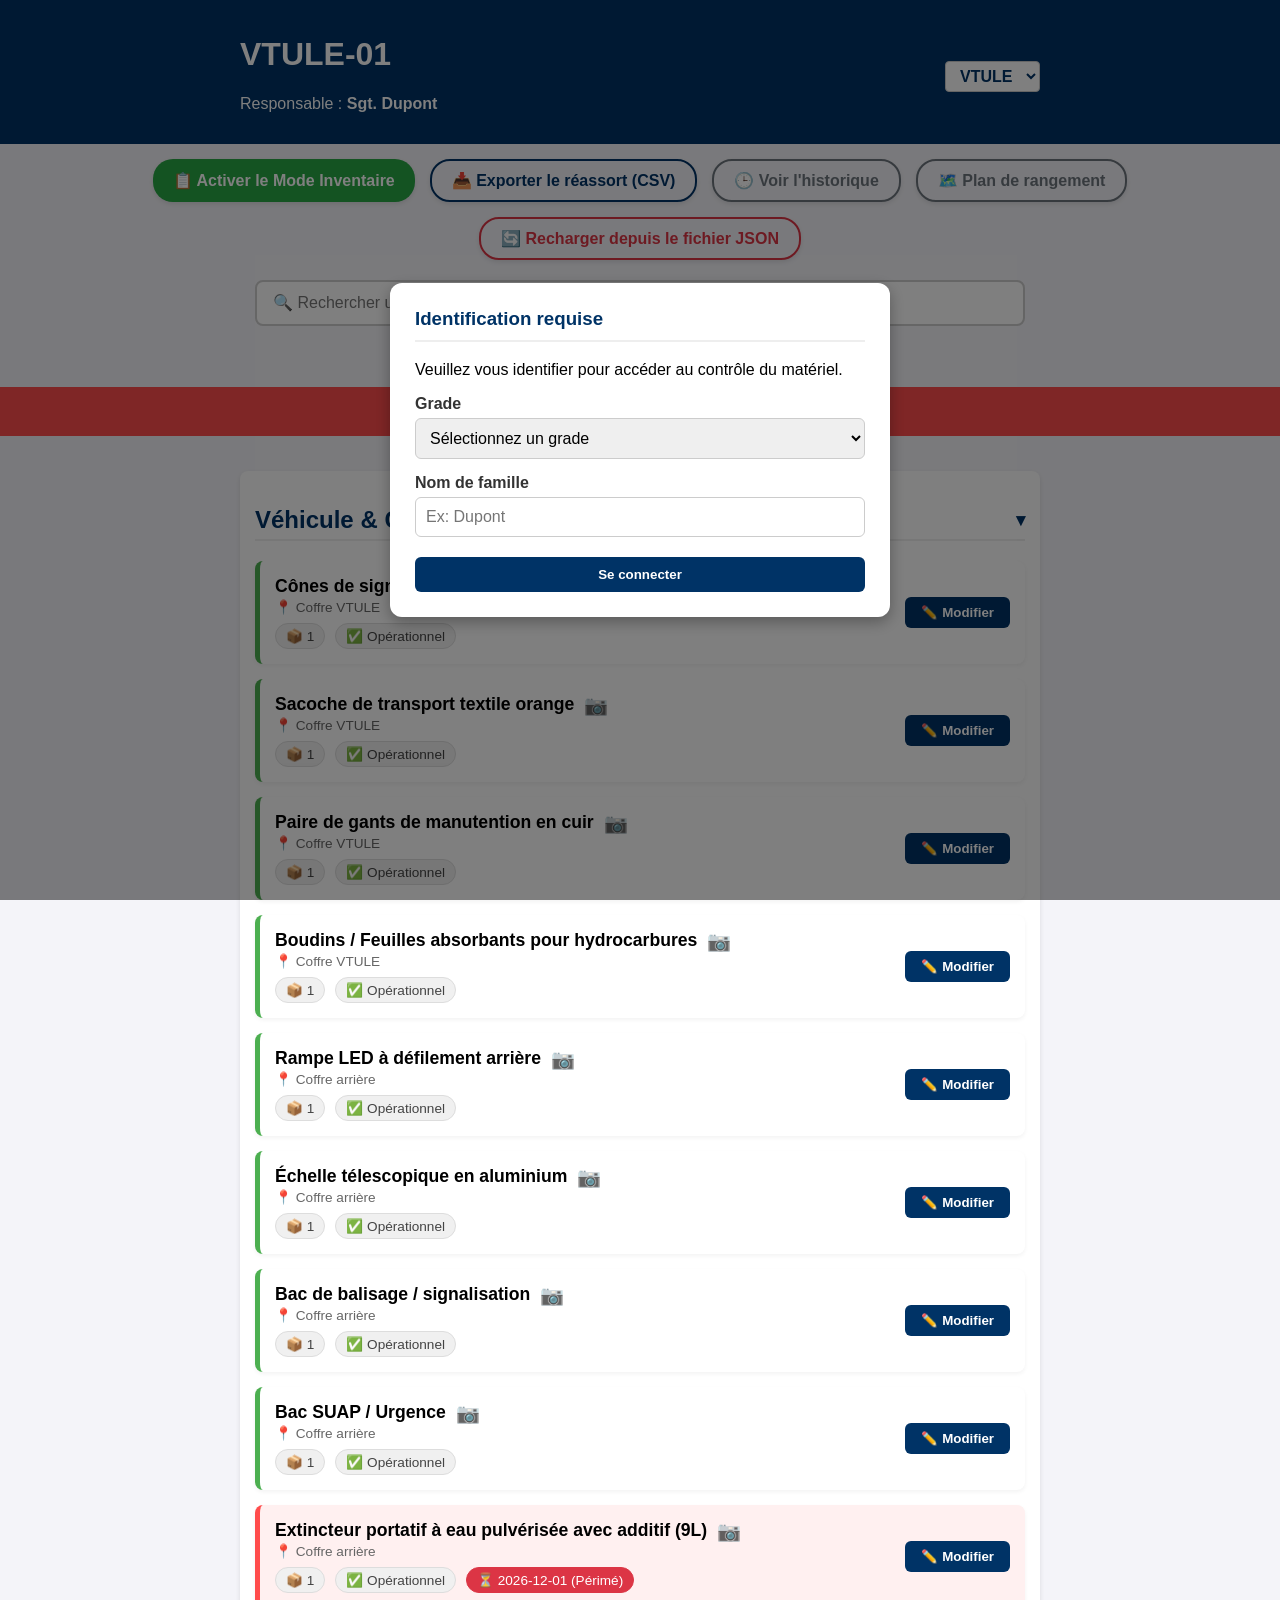
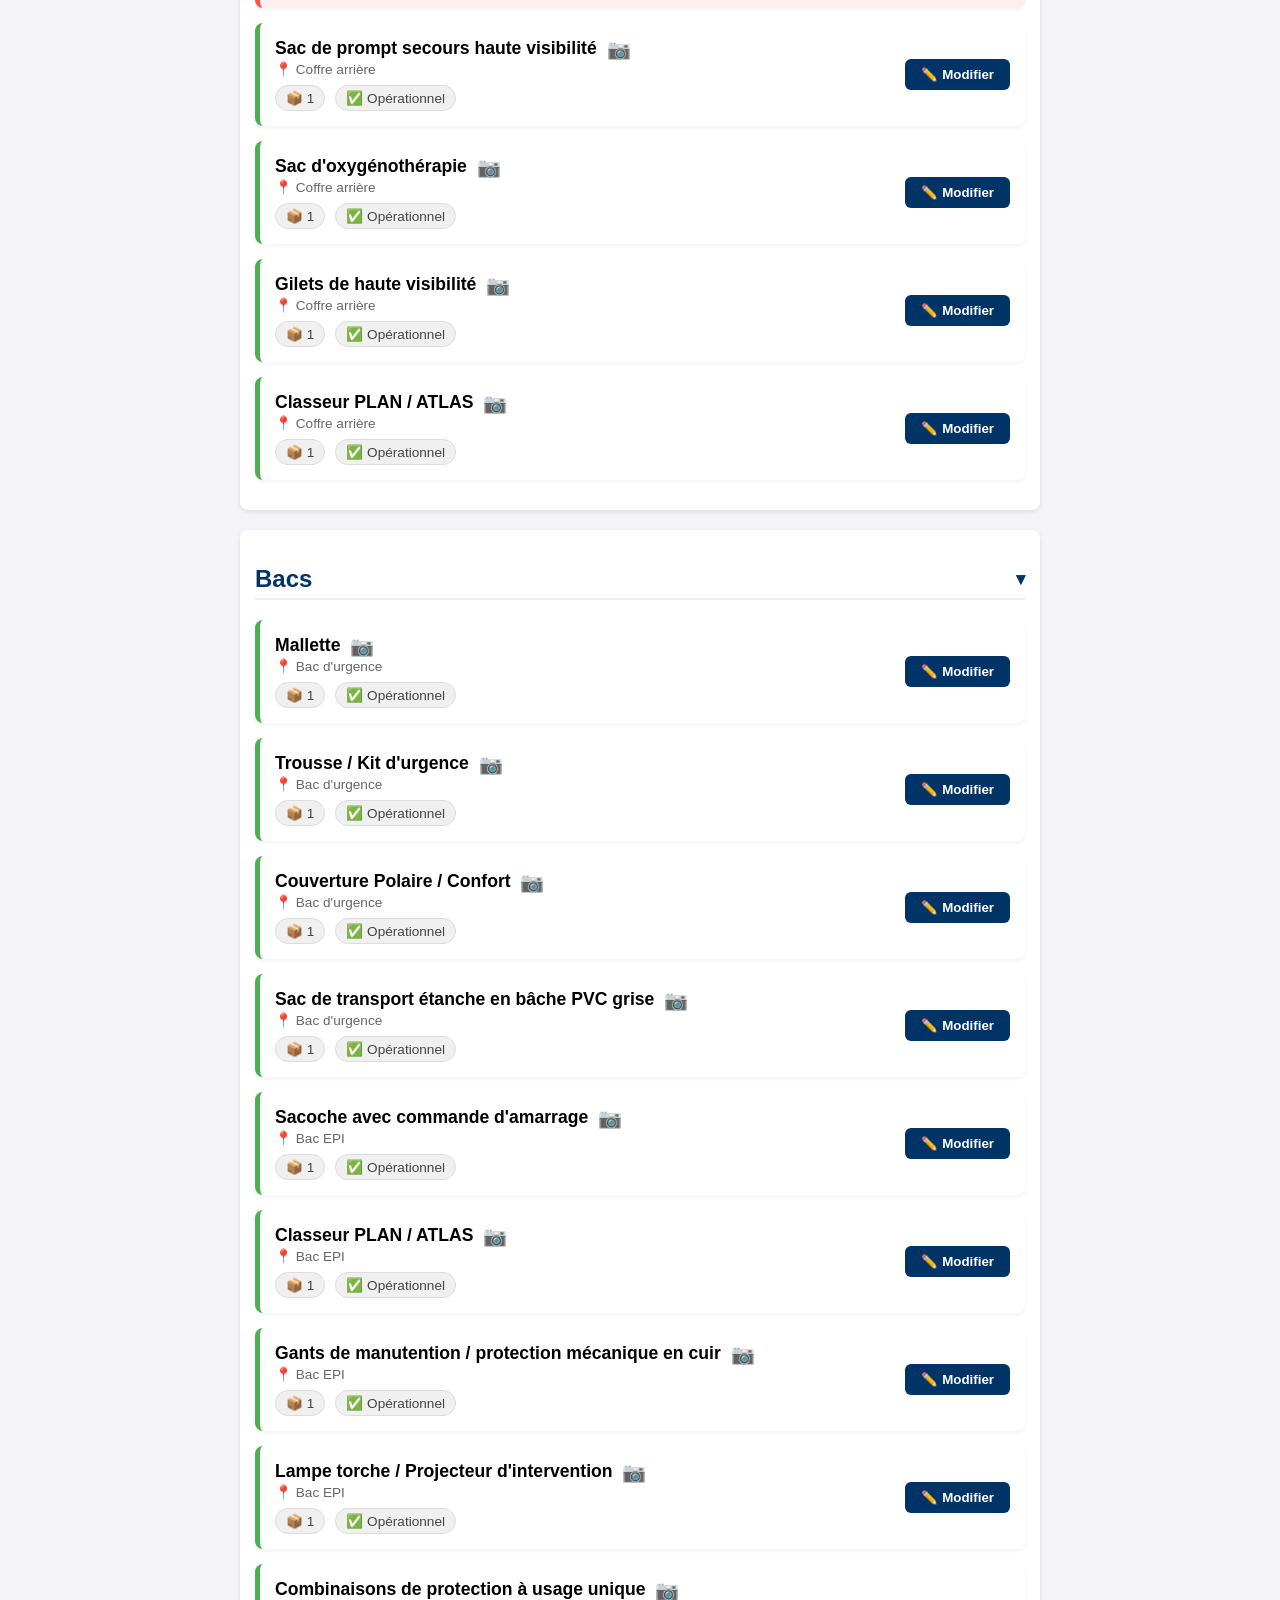
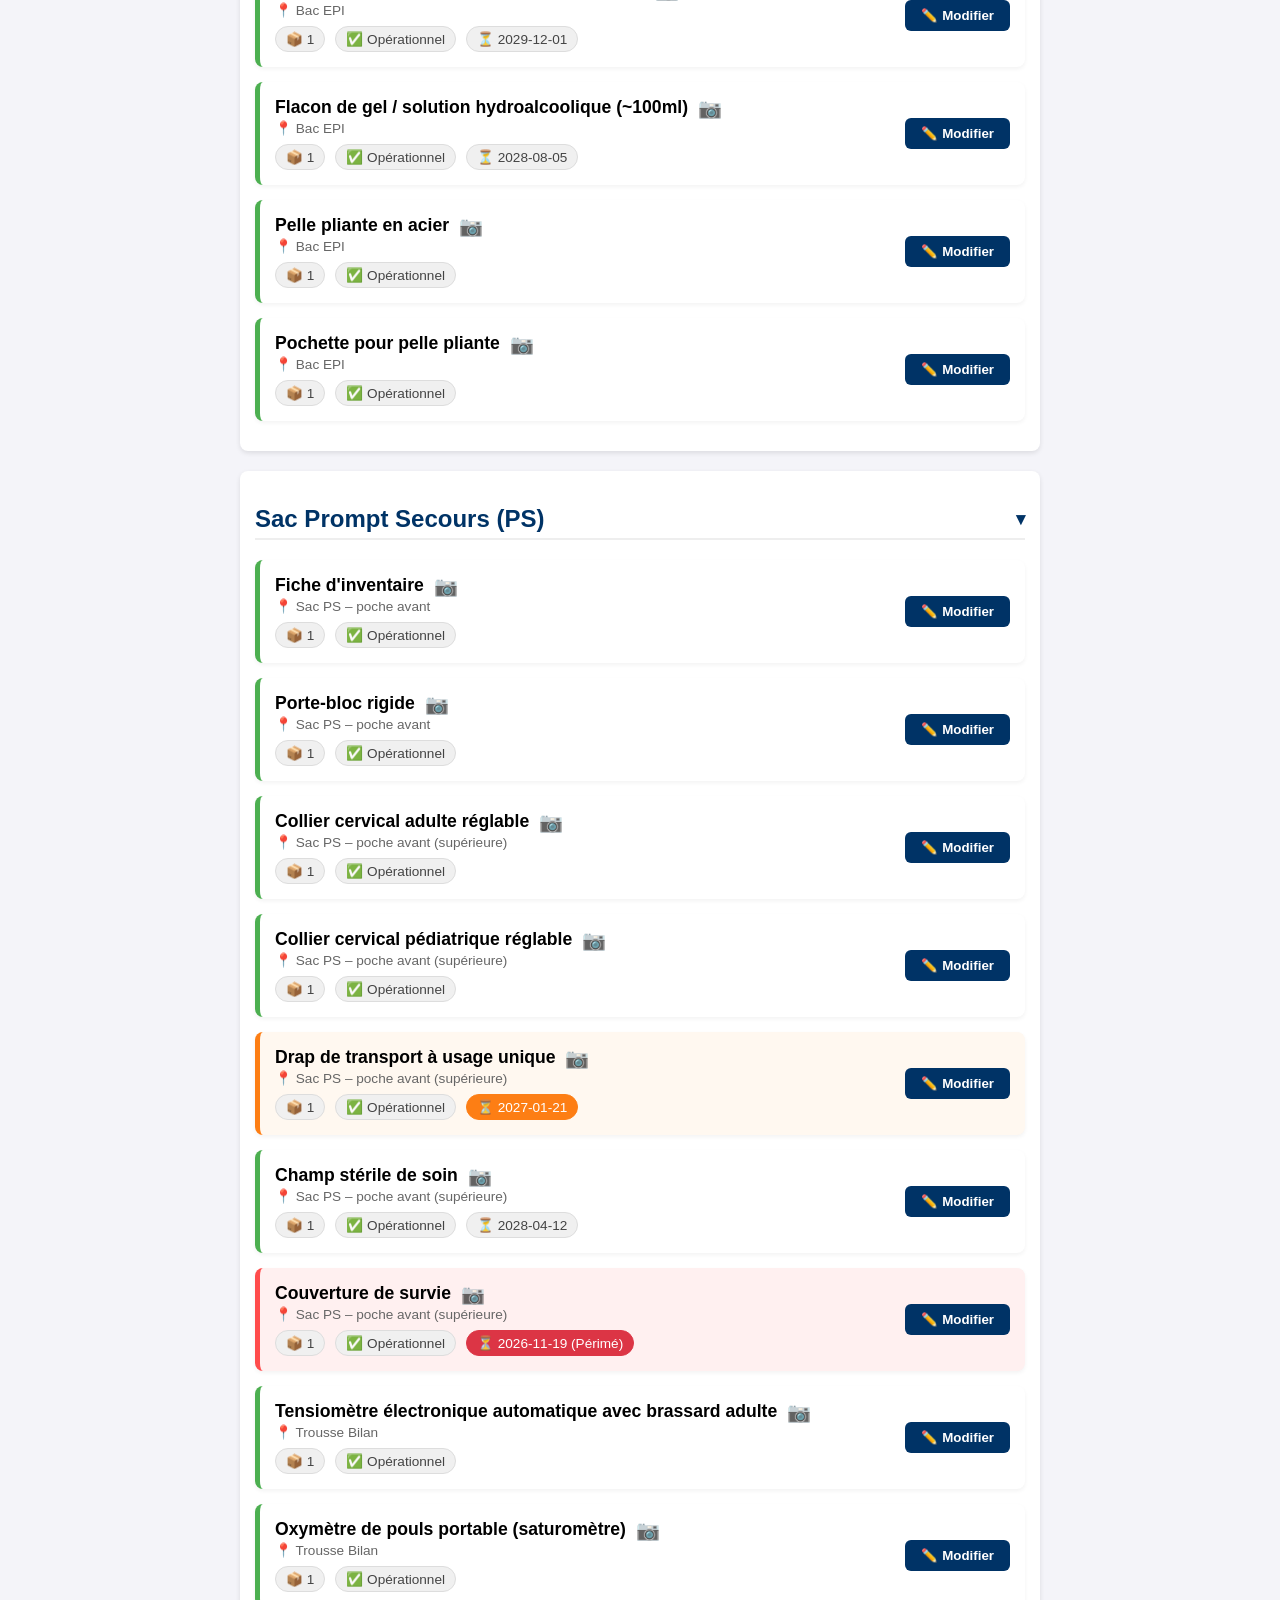
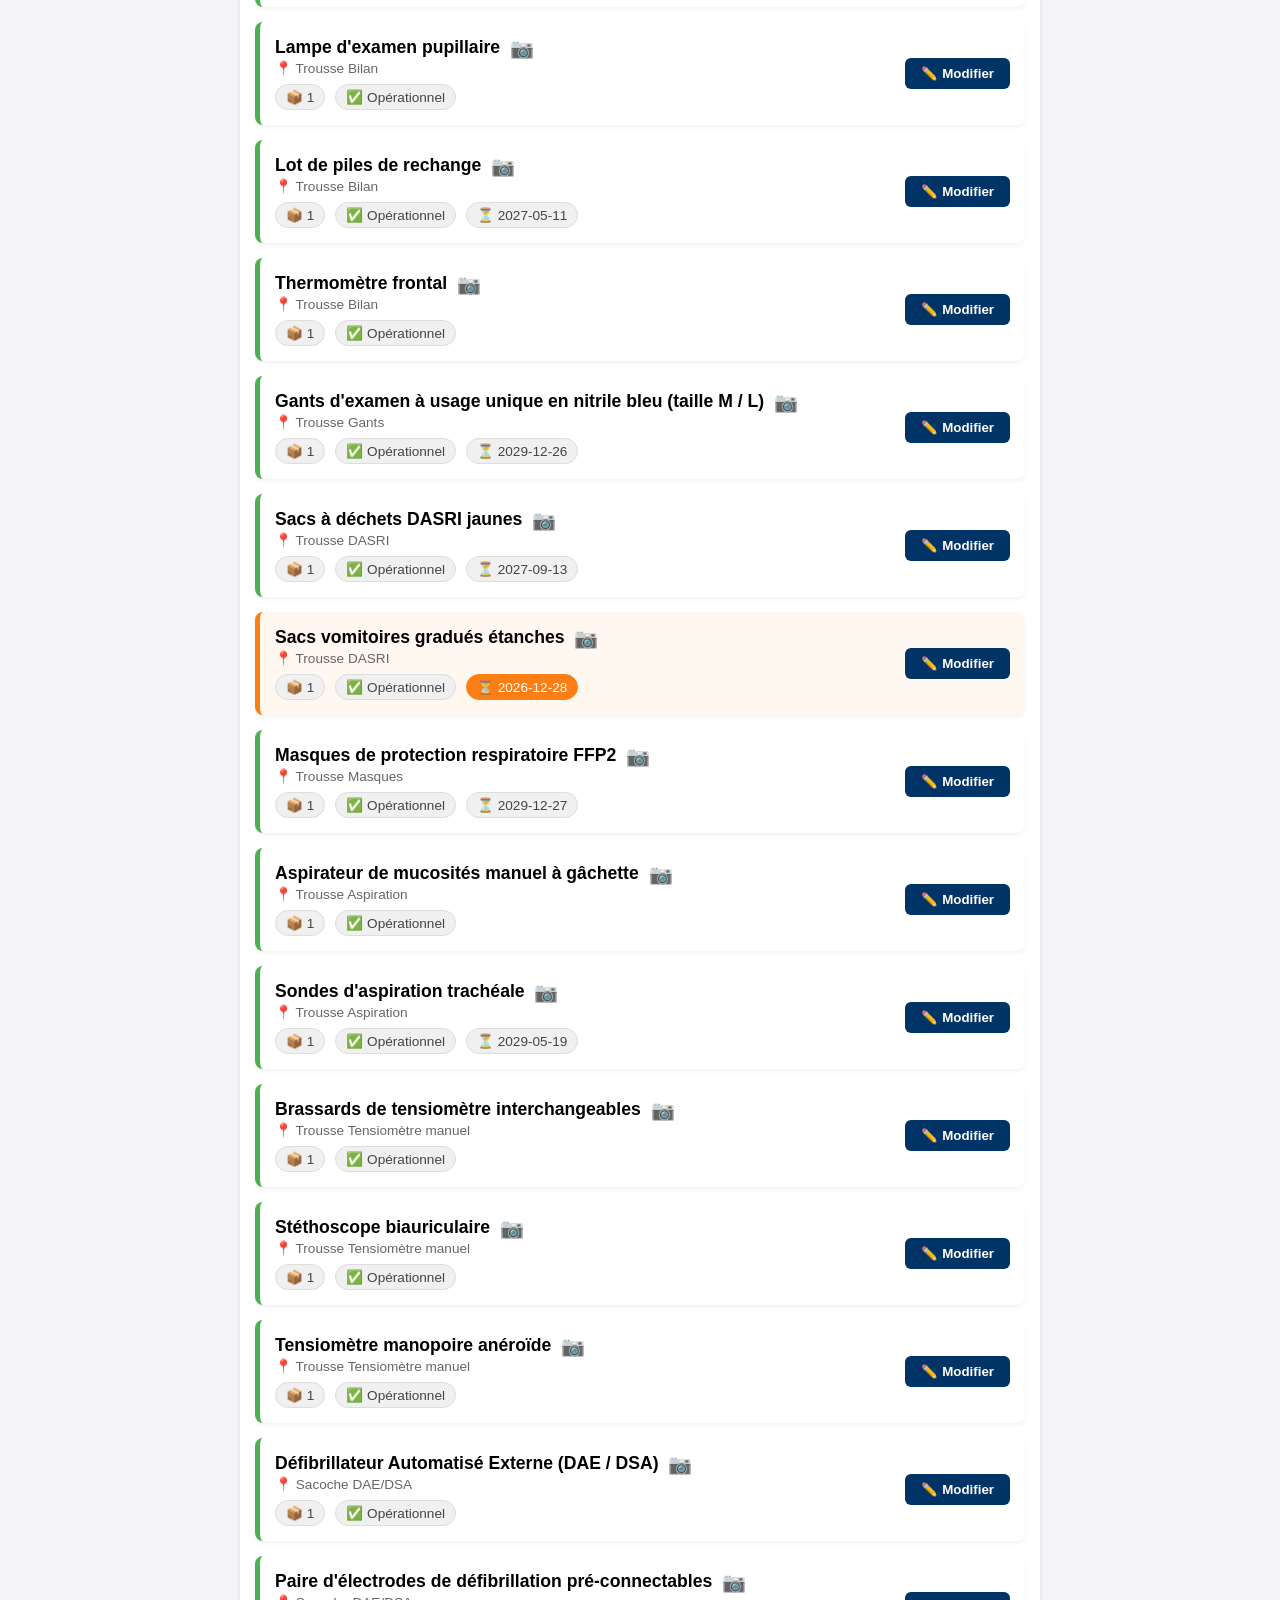
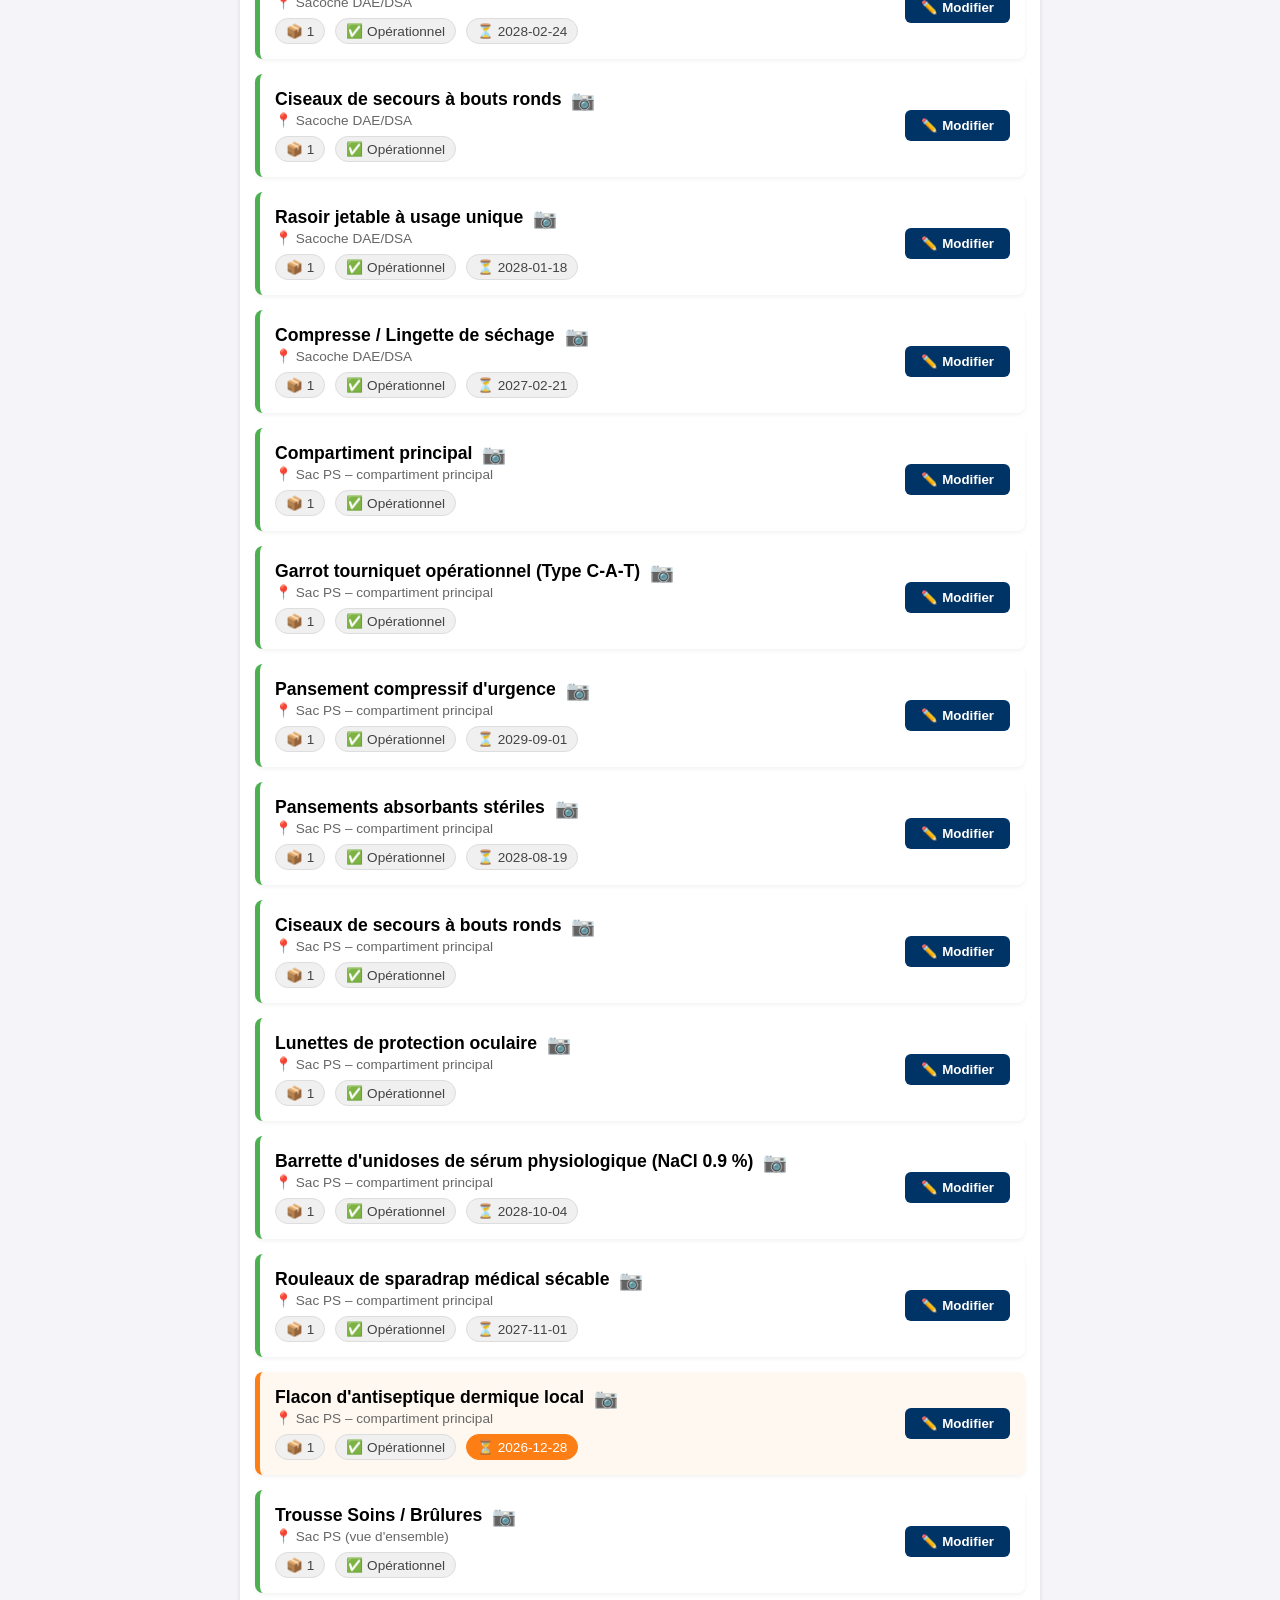
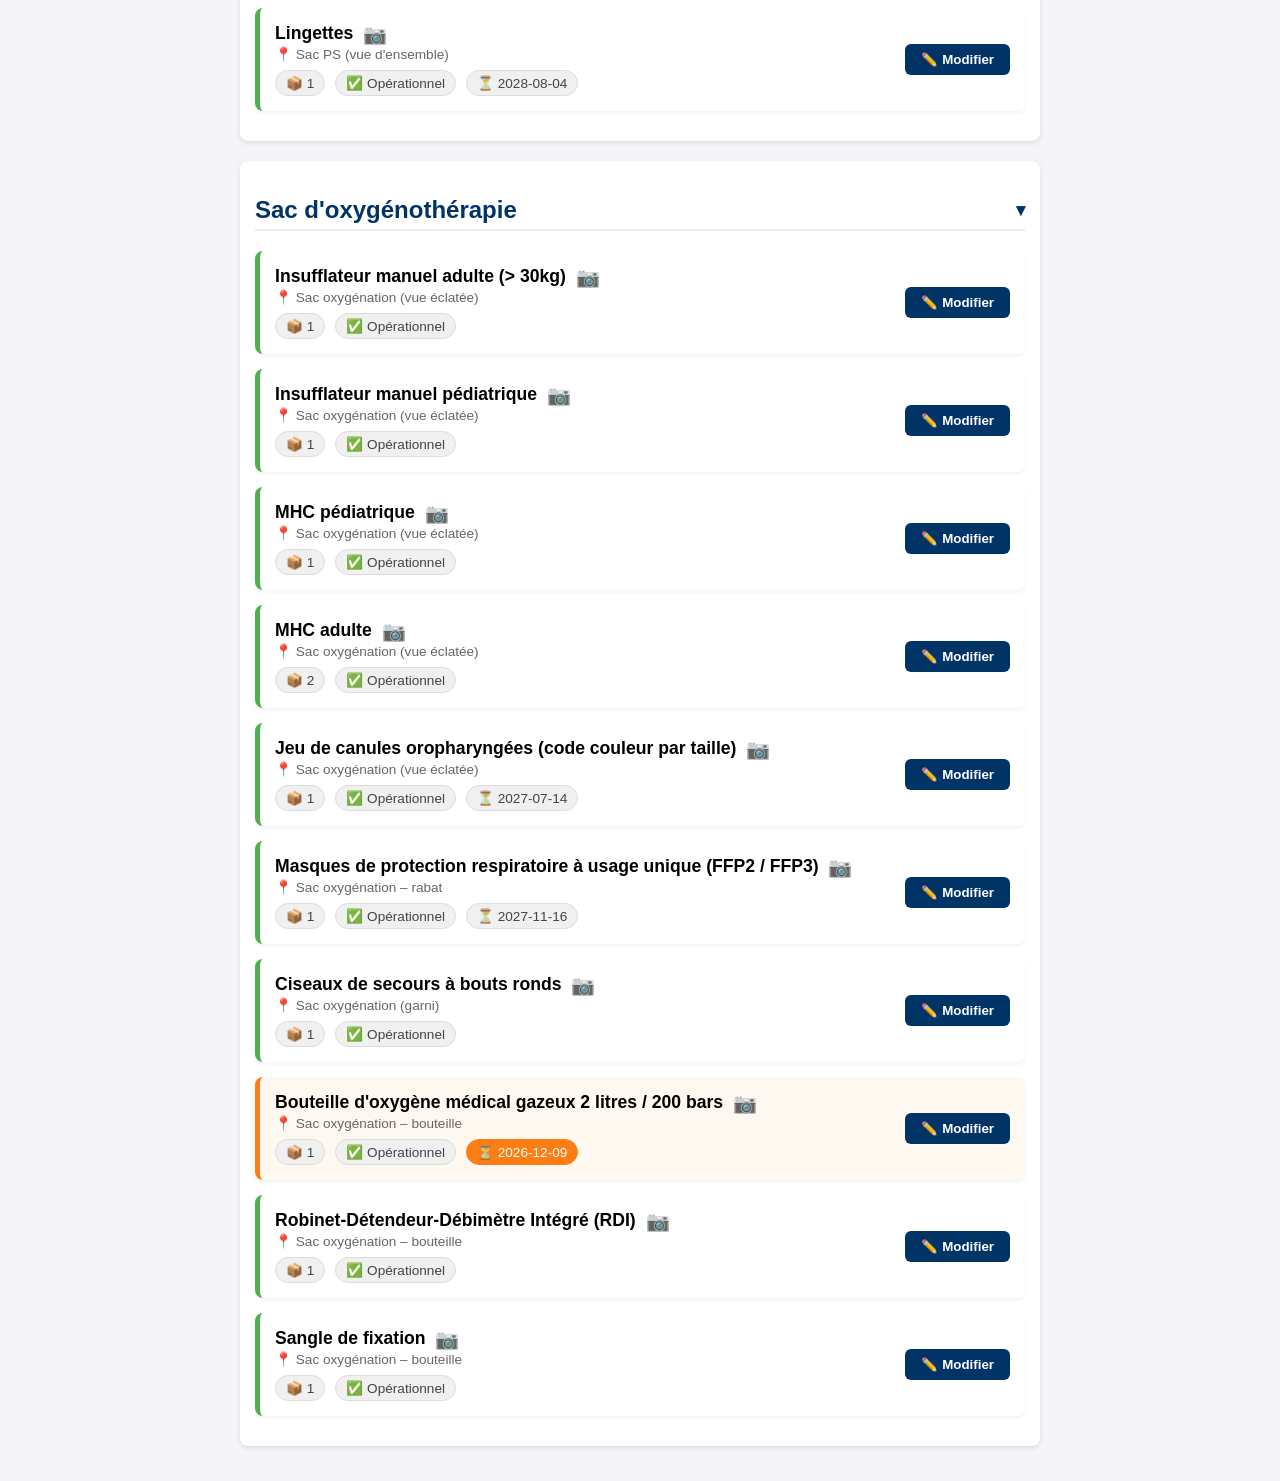
<file: index.html>
<!DOCTYPE html>
<html lang="fr">
<head>
    <meta charset="UTF-8">
    <meta name="viewport" content="width=device-width, initial-scale=1.0">
    <title>Check VTULE - Pompiers</title>
    <link rel="stylesheet" href="style.css">
</head>
<body>
<header>
    <div class="header-content">
        <div id="vehicule-info">
            <!-- Rempli par le JS -->
            <h1>Chargement Véhicule...</h1>
        </div>
        <select id="vehicule-selector">
            <option value="VTULE">VTULE</option>
            <option value="VPI">VPI</option>
        </select>
        <div id="user-info-banner" class="hidden">
            <span id="connected-user-name"></span>
            <button id="btn-logout" class="btn-logout">Déconnexion</button>
        </div>
    </div>
</header>

<!-- Mode Inventaire & Actions globales -->
<div class="inventory-toggle-container">
    <button id="btn-toggle-inventory" class="btn-inventory-mode">📋 Activer le Mode Inventaire</button>
    <button id="btn-export-csv" class="btn-export">📥 Exporter le réassort (CSV)</button>
    <button id="btn-view-history" class="btn-history">🕒 Voir l'historique</button>
    <button id="btn-view-plan" class="btn-history">🗺️ Plan de rangement</button>
    <button id="btn-reset-json" class="btn-history" style="border-color: #dc3545; color: #dc3545;">🔄 Recharger depuis le fichier JSON</button>
</div>

<!-- Barre de progression de l'inventaire (Masquée par défaut) -->
<div id="progress-container" class="progress-container hidden">
    <div class="progress-text" id="progress-text">0 / 0 matériels contrôlés</div>
    <div class="progress-bar-bg">
        <div class="progress-bar-fill" id="progress-bar-fill" style="width: 0%;"></div>
    </div>    <div class="progress-actions">
        <button id="btn-all-conforme" class="btn-all-conforme" title="Marquer tous les matériels visibles comme conformes">✅ Tout conforme</button>
        <button id="btn-hide-controlled" class="btn-hide-controlled" title="Masquer ou afficher les matériels déjà contrôlés">👁️ Masquer les contrôlés</button>
        <button id="btn-export-report" class="btn-export-report" title="Télécharger le rapport de session d'inventaire (PDF-ready texte)">📄 Rapport de session</button>
    </div>
</div>

<!-- Modale de motif d'anomalie -->
<div id="anomalie-modal" class="modal-overlay hidden">
    <div class="modal-content" style="max-width: 400px;">
        <h3>⚠️ Motif de l'anomalie</h3>
        <p style="color: #555; margin-bottom: 15px;">Sélectionnez le motif pour cet équipement :</p>
        <div class="anomalie-choices">
            <button type="button" class="btn-anomalie-choice" data-motif="Manquant">📦 Manquant</button>
            <button type="button" class="btn-anomalie-choice" data-motif="Abîmé">🔧 Abîmé</button>
            <button type="button" class="btn-anomalie-choice" data-motif="Périmé">⏳ Périmé</button>
            <button type="button" class="btn-anomalie-choice" data-motif="Non testable">❓ Non testable</button>
        </div>
        <div class="modal-actions">
            <button type="button" id="btn-cancel-anomalie" class="btn-cancel">Annuler</button>
        </div>
    </div>
</div>

<!-- Barre de recherche pour filtrer le matériel en temps réel -->
<div class="search-container">
    <input type="text" id="search-input" placeholder="🔍 Rechercher un matériel ou un emplacement..." aria-label="Rechercher un matériel ou un emplacement">
</div>

<!-- Filtres rapides par statut -->
<div class="filters-container">
    <button class="filter-pill active" data-filter="Tout">Tout</button>
    <button class="filter-pill" data-filter="Critique">🔴 Critique</button>
    <button class="filter-pill" data-filter="Surveiller">🟠 À surveiller</button>
    <button class="filter-pill" data-filter="OK">🟢 OK</button>
</div>

<!-- Zone d'alerte critique -->
<div id="alert-banner" class="hidden">
    ⚠️ ATTENTION : Du matériel est périmé ou abîmé !
</div>

<main>
    <!-- ================================================== -->
    <!-- Sections alignées sur le Plan de Rangement (VPI)    -->
    <!-- Cliquer sur un titre permet de plier / déplier la  -->
    <!-- catégorie, comme dans la modale Plan de Rangement. -->
    <!-- ================================================== -->
    <section id="sec-vpi-cabine" class="main-section" data-vehicule="VPI">
        <h2 class="section-title">Cabine <span class="section-progress-badge" id="badge-vpi-cabine"></span></h2>
        <div class="materiaux-liste" id="liste-vpi-cabine"></div>
    </section>

    <section id="sec-vpi-coffres" class="main-section" data-vehicule="VPI">
        <h2 class="section-title">Coffres & Extérieur <span class="section-progress-badge" id="badge-vpi-coffres"></span></h2>
        <div class="materiaux-liste" id="liste-vpi-coffres"></div>
    </section>

    <section id="sec-vpi-bacs" class="main-section" data-vehicule="VPI">
        <h2 class="section-title">Bacs <span class="section-progress-badge" id="badge-vpi-bacs"></span></h2>
        <div class="materiaux-liste" id="liste-vpi-bacs"></div>
    </section>

    <section id="sec-vpi-sacs" class="main-section" data-vehicule="VPI">
        <h2 class="section-title">Sacs de secours <span class="section-progress-badge" id="badge-vpi-sacs"></span></h2>
        <div class="materiaux-liste" id="liste-vpi-sacs"></div>
    </section>

    <!-- Sections alignées sur le Plan de Rangement (VTULE) -->
    <section id="sec-vtule-coffre" class="main-section" data-vehicule="VTULE">
        <h2 class="section-title">Véhicule & Coffre <span class="section-progress-badge" id="badge-vtule-coffre"></span></h2>
        <div class="materiaux-liste" id="liste-vtule-coffre"></div>
    </section>

    <section id="sec-vtule-bacs" class="main-section" data-vehicule="VTULE">
        <h2 class="section-title">Bacs <span class="section-progress-badge" id="badge-vtule-bacs"></span></h2>
        <div class="materiaux-liste" id="liste-vtule-bacs"></div>
    </section>

    <section id="sec-vtule-ps" class="main-section" data-vehicule="VTULE">
        <h2 class="section-title">Sac Prompt Secours (PS) <span class="section-progress-badge" id="badge-vtule-ps"></span></h2>
        <div class="materiaux-liste" id="liste-vtule-ps"></div>
    </section>

    <section id="sec-vtule-o2" class="main-section" data-vehicule="VTULE">
        <h2 class="section-title">Sac d'oxygénothérapie <span class="section-progress-badge" id="badge-vtule-o2"></span></h2>
        <div class="materiaux-liste" id="liste-vtule-o2"></div>
    </section>
</main>

<!-- Modale d'édition de matériel -->
<div id="edit-modal" class="modal-overlay hidden">
    <div class="modal-content">
        <h3>Modifier le matériel</h3>
        <form id="edit-form">
            <input type="hidden" id="edit-id">
            
            <div class="form-group">
                <label for="edit-nom">Nom du matériel</label>
                <input type="text" id="edit-nom" required>
            </div>
            
            <div class="form-group">
                <label for="edit-quantite">Quantité</label>
                <input type="number" id="edit-quantite" min="0" required>
            </div>
            
            <div class="form-group">
                <label for="edit-date">Date de péremption</label>
                <input type="date" id="edit-date">
                <small>Laisser vide si non périssable</small>
            </div>
            
            <div class="form-group">
                <label for="edit-statut">Statut</label>                <select id="edit-statut" required>
                    <option value="Opérationnel">Opérationnel</option>
                    <option value="Non opérationnel">Non opérationnel</option>
                    <option value="Abîmé">Abîmé</option>
                    <option value="Manquant">Manquant</option>
                    <option value="Périmé">Périmé</option>
                    <option value="Non testable">Non testable</option>
                </select>
            </div>
            
            <div class="modal-actions">
                <button type="button" id="btn-cancel-edit" class="btn-cancel">Annuler</button>
                <button type="submit" class="btn-save">Sauvegarder</button>
            </div>
        </form>
    </div>
</div>

<!-- Modale de Connexion (Obligatoire) -->
<div id="login-modal" class="modal-overlay hidden" style="z-index: 9999;">
    <div class="modal-content login-content">
        <h3>Identification requise</h3>
        <p>Veuillez vous identifier pour accéder au contrôle du matériel.</p>
        <form id="login-form">
            <div class="form-group">
                <label for="login-grade">Grade</label>
                <select id="login-grade" required>
                    <option value="" disabled selected>Sélectionnez un grade</option>
                    <option value="Sap.">Sapeur</option>
                    <option value="Cap.">Caporal</option>
                    <option value="Sgt.">Sergent</option>
                    <option value="Adj.">Adjudant</option>
                    <option value="Ltn.">Lieutenant</option>
                </select>
            </div>
            
            <div class="form-group">
                <label for="login-nom">Nom de famille</label>
                <input type="text" id="login-nom" placeholder="Ex: Dupont" required>
            </div>
            
            <div class="modal-actions">
                <button type="submit" class="btn-save" style="width: 100%;">Se connecter</button>
            </div>
        </form>
    </div>
</div>

<!-- Modale d'Historique -->
<div id="history-modal" class="modal-overlay hidden">
    <div class="modal-content history-content">
        <h3>Historique des modifications</h3>
        <div id="history-list" class="history-list">
            <!-- Liste des logs remplie par JS -->
        </div>
        <div class="modal-actions" style="justify-content: space-between;">
            <button type="button" id="btn-clear-history" class="btn-cancel" style="background-color: #dc3545;">Effacer l'historique</button>
            <button type="button" id="btn-close-history" class="btn-save">Fermer</button>
        </div>
    </div>
</div>

<!-- Modale Plan de Rangement -->
<div id="plan-modal" class="modal-overlay hidden">
    <div class="modal-content plan-content">
        <!-- En-tête fixe -->
        <div class="plan-header">
            <h3 class="plan-main-title">Plan de Rangement</h3>
            <button type="button" class="btn-close-modal" aria-label="Fermer">✕</button>
        </div>

        <!-- Corps défilable -->
        <div class="plan-body">
            <!-- PLAN ZONE VPI -->
            <div class="plan-zone" data-vehicule="VPI">
                <div class="plan-sub-section">
                    <h5 class="plan-sub-title">Cabine</h5>
                    <div class="plan-sub-content">
                        <div class="plan-grid">
                            <div class="plan-card">
                                <div class="img-container">
                                    <img src="images/cabine avant gauche.avif" alt="Cabine avant gauche" class="plan-img" data-image="images/cabine avant gauche.avif">
                                </div>
                                <p>Cabine avant gauche</p>
                            </div>
                            <div class="plan-card">
                                <div class="img-container">
                                    <img src="images/cabine avant droit.avif" alt="Cabine avant droit" class="plan-img" data-image="images/cabine avant droit.avif">
                                </div>
                                <p>Cabine avant droit</p>
                            </div>
                            <div class="plan-card">
                                <div class="img-container">
                                    <img src="images/cabine arrière gauche.avif" alt="Cabine arrière gauche" class="plan-img" data-image="images/cabine arrière gauche.avif">
                                </div>
                                <p>Cabine arrière gauche</p>
                            </div>
                            <div class="plan-card">
                                <div class="img-container">
                                    <img src="images/cabine arrière gauche3.avif" alt="Cabine arrière gauche 3" class="plan-img" data-image="images/cabine arrière gauche3.avif">
                                </div>
                                <p>Cabine arrière gauche 3</p>
                            </div>
                            <div class="plan-card">
                                <div class="img-container">
                                    <img src="images/cabine coffre banquette.avif" alt="Cabine coffre banquette" class="plan-img" data-image="images/cabine coffre banquette.avif">
                                </div>
                                <p>Cabine coffre banquette</p>
                            </div>
                        </div>
                    </div>
                </div>

                <div class="plan-sub-section">
                    <h5 class="plan-sub-title">Coffres & Extérieur</h5>
                    <div class="plan-sub-content">
                        <div class="plan-grid">
                            <div class="plan-card">
                                <div class="img-container">
                                    <img src="images/arrière vpi.avif" alt="Arrière" class="plan-img" data-image="images/arrière vpi.avif">
                                </div>
                                <p>Arrière</p>
                            </div>
                            <div class="plan-card">
                                <div class="img-container">
                                    <img src="images/VPI arrière.avif" alt="Arrière (vue d'ensemble)" class="plan-img" data-image="images/VPI arrière.avif">
                                </div>
                                <p>Arrière (vue d'ensemble)</p>
                            </div>
                            <div class="plan-card">
                                <div class="img-container">
                                    <img src="images/coffre bas avant gauche.avif" alt="Coffre bas avant gauche" class="plan-img" data-image="images/coffre bas avant gauche.avif">
                                </div>
                                <p>Coffre bas avant gauche</p>
                            </div>
                            <div class="plan-card">
                                <div class="img-container">
                                    <img src="images/Coffre bas arrière gauche.avif" alt="Coffre bas arrière gauche" class="plan-img" data-image="images/Coffre bas arrière gauche.avif">
                                </div>
                                <p>Coffre bas arrière gauche</p>
                            </div>
                            <div class="plan-card">
                                <div class="img-container">
                                    <img src="images/VPI coffre bas avant droit.avif" alt="Coffre bas avant droit" class="plan-img" data-image="images/VPI coffre bas avant droit.avif">
                                </div>
                                <p>Coffre bas avant droit</p>
                            </div>
                            <div class="plan-card">
                                <div class="img-container">
                                    <img src="images/VPI coffre bas arrière droit.avif" alt="Coffre bas arrière droit" class="plan-img" data-image="images/VPI coffre bas arrière droit.avif">
                                </div>
                                <p>Coffre bas arrière droit</p>
                            </div>
                            <div class="plan-card">
                                <div class="img-container">
                                    <img src="images/Coffre latérale avant droit.avif" alt="Coffre latéral avant droit" class="plan-img" data-image="images/Coffre latérale avant droit.avif">
                                </div>
                                <p>Coffre latéral avant droit</p>
                            </div>
                            <div class="plan-card">
                                <div class="img-container">
                                    <img src="images/Coffre latérale arrière droit.avif" alt="Coffre latéral arrière droit" class="plan-img" data-image="images/Coffre latérale arrière droit.avif">
                                </div>
                                <p>Coffre latéral arrière droit</p>
                            </div>
                            <div class="plan-card">
                                <div class="img-container">
                                    <img src="images/latéral avant gauche.avif" alt="Latéral avant gauche" class="plan-img" data-image="images/latéral avant gauche.avif">
                                </div>
                                <p>Latéral avant gauche</p>
                            </div>
                            <div class="plan-card">
                                <div class="img-container">
                                    <img src="images/latéral arrière gauche.avif" alt="Latéral arrière gauche" class="plan-img" data-image="images/latéral arrière gauche.avif">
                                </div>
                                <p>Latéral arrière gauche</p>
                            </div>
                            <div class="plan-card">
                                <div class="img-container">
                                    <img src="images/coffre toit VPI.avif" alt="Coffre de toit" class="plan-img" data-image="images/coffre toit VPI.avif">
                                </div>
                                <p>Coffre de toit</p>
                            </div>
                        </div>
                    </div>
                </div>

                <div class="plan-sub-section">
                    <h5 class="plan-sub-title">Bacs</h5>
                    <div class="plan-sub-content">
                        <div class="plan-grid">
                            <div class="plan-card">
                                <div class="img-container">
                                    <img src="images/Bac commandes VPI.avif" alt="Bac commandes" class="plan-img" data-image="images/Bac commandes VPI.avif">
                                </div>
                                <p>Bac commandes</p>
                            </div>
                            <div class="plan-card">
                                <div class="img-container">
                                    <img src="images/Bac Cordages VPI.avif" alt="Bac cordages" class="plan-img" data-image="images/Bac Cordages VPI.avif">
                                </div>
                                <p>Bac cordages</p>
                            </div>
                            <div class="plan-card">
                                <div class="img-container">
                                    <img src="images/Bac hydraulique.avif" alt="Bac hydraulique" class="plan-img" data-image="images/Bac hydraulique.avif">
                                </div>
                                <p>Bac hydraulique</p>
                            </div>
                            <div class="plan-card">
                                <div class="img-container">
                                    <img src="images/bac tronçonneuse.avif" alt="Bac tronçonneuse" class="plan-img" data-image="images/bac tronçonneuse.avif">
                                </div>
                                <p>Bac tronçonneuse</p>
                            </div>
                        </div>
                    </div>
                </div>

                <div class="plan-sub-section">
                    <h5 class="plan-sub-title">Sacs de secours</h5>
                    <div class="plan-sub-content">
                        <div class="plan-grid">
                            <div class="plan-card">
                                <div class="img-container">
                                    <img src="images/Sac PS poche avant VPI.avif" alt="Sac PS poche avant" class="plan-img" data-image="images/Sac PS poche avant VPI.avif">
                                </div>
                                <p>Sac PS poche avant</p>
                            </div>
                            <div class="plan-card">
                                <div class="img-container">
                                    <img src="images/Sac PS Poche latérale SAT.avif" alt="Sac PS poche latérale SAT" class="plan-img" data-image="images/Sac PS Poche latérale SAT.avif">
                                </div>
                                <p>Sac PS poche latérale SAT</p>
                            </div>
                            <div class="plan-card">
                                <div class="img-container">
                                    <img src="images/Sac PS VPI éclaté.avif" alt="Sac PS éclaté" class="plan-img" data-image="images/Sac PS VPI éclaté.avif">
                                </div>
                                <p>Sac PS éclaté</p>
                            </div>
                            <div class="plan-card">
                                <div class="img-container">
                                    <img src="images/Sac PS VPI Poche latérale hémorragie.avif" alt="Sac PS poche latérale hémorragie" class="plan-img" data-image="images/Sac PS VPI Poche latérale hémorragie.avif">
                                </div>
                                <p>Sac PS poche latérale hémorragie</p>
                            </div>
                            <div class="plan-card">
                                <div class="img-container">
                                    <img src="images/Sac PS2.avif" alt="Sac PS 2" class="plan-img" data-image="images/Sac PS2.avif">
                                </div>
                                <p>Sac PS 2</p>
                            </div>
                            <div class="plan-card">
                                <div class="img-container">
                                    <img src="images/Sacoche jaune PS.avif" alt="Sacoche jaune PS" class="plan-img" data-image="images/Sacoche jaune PS.avif">
                                </div>
                                <p>Sacoche jaune PS</p>
                            </div>
                            <div class="plan-card">
                                <div class="img-container">
                                    <img src="images/Sacoche rouge PS.avif" alt="Sacoche rouge PS" class="plan-img" data-image="images/Sacoche rouge PS.avif">
                                </div>
                                <p>Sacoche rouge PS</p>
                            </div>
                            <div class="plan-card">
                                <div class="img-container">
                                    <img src="images/Sacoche verte PS.avif" alt="Sacoche verte PS" class="plan-img" data-image="images/Sacoche verte PS.avif">
                                </div>
                                <p>Sacoche verte PS</p>
                            </div>
                        </div>
                    </div>
                </div>
            </div>

            <!-- PLAN ZONE VTULE -->
            <div class="plan-zone" data-vehicule="VTULE">
                <div class="plan-sub-section">
                    <h5 class="plan-sub-title">Véhicule & Coffre</h5>
                    <div class="plan-sub-content">
                        <div class="plan-grid">
                            <div class="plan-card">
                                <div class="img-container">
                                    <img src="images/VTULE coffre.avif" alt="Coffre" class="plan-img" data-image="images/VTULE coffre.avif">
                                </div>
                                <p>Coffre</p>
                            </div>
                            <div class="plan-card">
                                <div class="img-container">
                                    <img src="images/VTULE coffre antiere.avif" alt="Coffre (vue antérieure)" class="plan-img" data-image="images/VTULE coffre antiere.avif">
                                </div>
                                <p>Coffre (vue antérieure)</p>
                            </div>
                        </div>
                    </div>
                </div>

                <div class="plan-sub-section">
                    <h5 class="plan-sub-title">Bacs</h5>
                    <div class="plan-sub-content">
                        <div class="plan-grid">
                            <div class="plan-card">
                                <div class="img-container">
                                    <img src="images/bac d'urgence.avif" alt="Bac d'urgence" class="plan-img" data-image="images/bac d'urgence.avif">
                                </div>
                                <p>Bac d'urgence</p>
                            </div>
                            <div class="plan-card">
                                <div class="img-container">
                                    <img src="images/Bac EPI VTULE.avif" alt="Bac EPI" class="plan-img" data-image="images/Bac EPI VTULE.avif">
                                </div>
                                <p>Bac EPI</p>
                            </div>
                        </div>
                    </div>
                </div>

                <div class="plan-sub-section">
                    <h5 class="plan-sub-title">Sac Prompt Secours (PS)</h5>
                    <div class="plan-sub-content">
                        <div class="plan-grid">
                            <div class="plan-card">
                                <div class="img-container">
                                    <img src="images/Sac PS VTULE.avif" alt="Sac PS" class="plan-img" data-image="images/Sac PS VTULE.avif">
                                </div>
                                <p>Sac PS</p>
                            </div>
                            <div class="plan-card">
                                <div class="img-container">
                                    <img src="images/Sac PS1 VTULE.avif" alt="Sac PS 1" class="plan-img" data-image="images/Sac PS1 VTULE.avif">
                                </div>
                                <p>Sac PS 1</p>
                            </div>
                            <div class="plan-card">
                                <div class="img-container">
                                    <img src="images/Sac PS VTULE poche avant.avif" alt="Sac PS poche avant" class="plan-img" data-image="images/Sac PS VTULE poche avant.avif">
                                </div>
                                <p>Sac PS poche avant</p>
                            </div>
                            <div class="plan-card">
                                <div class="img-container">
                                    <img src="images/Sac PS VTULE poche avant2.avif" alt="Sac PS poche avant 2" class="plan-img" data-image="images/Sac PS VTULE poche avant2.avif">
                                </div>
                                <p>Sac PS poche avant 2</p>
                            </div>
                            <div class="plan-card">
                                <div class="img-container">
                                    <img src="images/Sac Bilan dans PS.avif" alt="Sac bilan dans PS" class="plan-img" data-image="images/Sac Bilan dans PS.avif">
                                </div>
                                <p>Sac bilan dans PS</p>
                            </div>
                            <div class="plan-card">
                                <div class="img-container">
                                    <img src="images/DSA dans Sac PS.avif" alt="DSA dans sac PS" class="plan-img" data-image="images/DSA dans Sac PS.avif">
                                </div>
                                <p>DSA dans sac PS</p>
                            </div>
                            <div class="plan-card">
                                <div class="img-container">
                                    <img src="images/Gants dans PS.avif" alt="Gants dans PS" class="plan-img" data-image="images/Gants dans PS.avif">
                                </div>
                                <p>Gants dans PS</p>
                            </div>
                            <div class="plan-card">
                                <div class="img-container">
                                    <img src="images/Masque dans PS.avif" alt="Masque dans PS" class="plan-img" data-image="images/Masque dans PS.avif">
                                </div>
                                <p>Masque dans PS</p>
                            </div>
                            <div class="plan-card">
                                <div class="img-container">
                                    <img src="images/Sacs DASRI dans PS.avif" alt="Sacs DASRI dans PS" class="plan-img" data-image="images/Sacs DASRI dans PS.avif">
                                </div>
                                <p>Sacs DASRI dans PS</p>
                            </div>
                            <div class="plan-card">
                                <div class="img-container">
                                    <img src="images/Sac tensiomètre.avif" alt="Sac tensiomètre" class="plan-img" data-image="images/Sac tensiomètre.avif">
                                </div>
                                <p>Sac tensiomètre</p>
                            </div>
                            <div class="plan-card">
                                <div class="img-container">
                                    <img src="images/Sac aspi mucosités.avif" alt="Sac aspiration mucosités" class="plan-img" data-image="images/Sac aspi mucosités.avif">
                                </div>
                                <p>Sac aspiration mucosités</p>
                            </div>
                        </div>
                    </div>
                </div>

                <div class="plan-sub-section">
                    <h5 class="plan-sub-title">Sac d'oxygénothérapie</h5>
                    <div class="plan-sub-content">
                        <div class="plan-grid">
                            <div class="plan-card">
                                <div class="img-container">
                                    <img src="images/Sac oxygénation.avif" alt="Sac oxygénation" class="plan-img" data-image="images/Sac oxygénation.avif">
                                </div>
                                <p>Sac oxygénation</p>
                            </div>
                            <div class="plan-card">
                                <div class="img-container">
                                    <img src="images/sac oxygénation1.avif" alt="Sac oxygénation 1" class="plan-img" data-image="images/sac oxygénation1.avif">
                                </div>
                                <p>Sac oxygénation 1</p>
                            </div>
                            <div class="plan-card">
                                <div class="img-container">
                                    <img src="images/sac oxygénation2.avif" alt="Sac oxygénation 2" class="plan-img" data-image="images/sac oxygénation2.avif">
                                </div>
                                <p>Sac oxygénation 2</p>
                            </div>
                            <div class="plan-card">
                                <div class="img-container">
                                    <img src="images/sac oxygénation éclaté.avif" alt="Sac oxygénation éclaté" class="plan-img" data-image="images/sac oxygénation éclaté.avif">
                                </div>
                                <p>Sac oxygénation éclaté</p>
                            </div>
                        </div>
                    </div>
                </div>
            </div>
        </div>

        <!-- Pied de page dédié et épinglé en bas -->
        <div class="plan-footer">
            <button type="button" class="btn-close-modal btn-close-plan">Fermer le plan</button>
        </div>
    </div>
</div>

<!-- Modale Photo Matériel / Grand Format -->
<div id="photo-modal" class="modal-overlay hidden" style="z-index: 1100;">
    <!-- Barre d'outils supérieure discrète / toggleable : Outils d'étalonnage -->
    <div class="photo-modal-toolbar">
        <button type="button" id="btn-toggle-tools" class="btn-toolbar-gear" aria-label="Outils d'étalonnage" title="Outils d'étalonnage et export">⚙️</button>
        <div id="photo-modal-tools-panel" class="photo-modal-tools-panel hidden">
            <button type="button" id="btn-toggle-annotation" class="btn-toolbar-annotation" title="Activer le mode pour cartographier les équipements en un clic">🎯 Mode Annotation</button>
            <button type="button" id="btn-export-hotspots" class="btn-toolbar-export" title="Télécharger le fichier hotspots.json contenant tous les points">💾 Exporter JSON</button>
            <button type="button" id="btn-reset-hotspots" class="btn-toolbar-reset" title="Réinitialiser et recharger depuis le fichier hotspots.json">🔄 Recharger JSON</button>
        </div>
    </div>

    <!-- Bannière d'instruction en mode annotation -->
    <div id="annotation-banner" class="annotation-banner hidden">🎯 Mode Annotation Actif : Cliquez sur la photo pour placer un point d'intérêt</div>

    <button type="button" class="btn-close-modal btn-close-photo" aria-label="Fermer la photo">✕</button>

    <div class="modal-content photo-content" style="background: transparent; box-shadow: none; max-width: 95%; max-height: 90vh; text-align: center; position: relative; padding: 0; display: flex; align-items: center; justify-content: center;">
        <div id="photo-modal-container" style="display: flex; align-items: center; justify-content: center; width: 100%; height: 100%;"></div>
    </div>

    <!-- Boîte de dialogue stylisée pour saisie du nom de l'équipement -->
    <div id="hotspot-dialog" class="hotspot-dialog hidden">
        <div class="hotspot-dialog-box">
            <h4>Ajouter un équipement</h4>
            <p class="hotspot-dialog-coords">Position : <span id="hotspot-coords-display">X: 0%, Y: 0%</span></p>
            <input type="text" id="hotspot-name-input" placeholder="Ex: Lance LDT, Pompe incendie, Garrot..." maxlength="70" autocomplete="off">
            <div class="hotspot-dialog-actions">
                <button type="button" id="btn-cancel-hotspot" class="btn-dialog-cancel">Annuler</button>
                <button type="button" id="btn-confirm-hotspot" class="btn-dialog-confirm">Valider le point</button>
            </div>
        </div>
    </div>
</div>
<script src="app.js"></script>
</body>
</html>
</file>
<file: style.css>
body {
    font-family: Arial, sans-serif;
    margin: 0;
    padding: 0;
    background-color: #f4f4f9;
}

header {
    background-color: #003366;
    color: white;
    padding: 15px;
    text-align: center;
}

.search-container {
    max-width: 800px;
    margin: 20px auto 10px auto;
    padding: 0 15px;
    box-sizing: border-box;
}

#search-input {
    width: 100%;
    padding: 12px 16px;
    font-size: 1rem;
    border: 2px solid #ccc;
    border-radius: 8px;
    box-sizing: border-box;
    outline: none;
    transition: border-color 0.2s, box-shadow 0.2s;
    background-color: #ffffff;
    color: #333333;
}

#search-input:focus {
    border-color: #003366;
    box-shadow: 0 0 6px rgba(0, 51, 102, 0.25);
}

.hidden {
    display: none !important;
}

#alert-banner {
    background-color: #ff4c4c;
    color: white;
    font-weight: bold;
    text-align: center;
    padding: 15px;
    margin-bottom: 20px;
}

main {
    padding: 15px;
    max-width: 800px;
    margin: 0 auto;
}

section {
    background: white;
    border-radius: 8px;
    padding: 15px;
    margin-bottom: 20px;
    box-shadow: 0 2px 5px rgba(0,0,0,0.1);
}

h2 {
    color: #003366;
    border-bottom: 2px solid #eee;
    padding-bottom: 5px;
}

/* --- Sections pliables / dépliables de la page principale --- */
/* Fonctionne comme les sous-sections du Plan de Rangement :    */
/* un clic sur le titre replie la liste du matériel.            */
h2.section-title {
    cursor: pointer;
    user-select: none;
    display: flex;
    align-items: center;
    flex-wrap: wrap;
    gap: 8px;
    transition: color 0.2s;
}

h2.section-title:hover {
    color: #dc3545;
}

h2.section-title::after {
    content: '▾';
    font-size: 0.75em;
    margin-left: auto;
    color: #003366;
    transition: transform 0.2s;
}

h2.section-title:hover::after {
    color: #dc3545;
}

h2.section-title.collapsed::after {
    content: '▸';
}

.materiel-card {
    border-left: 5px solid #4CAF50;
    padding: 15px;
    margin-bottom: 15px;
    background-color: white;
    border-radius: 8px;
    box-shadow: 0 2px 4px rgba(0,0,0,0.05);
    display: flex;
    justify-content: space-between;
    align-items: center;
    gap: 15px;
}

.materiel-card.danger {
    border-left-color: #ff4c4c;
    background-color: #fff0f0;
}

.materiel-card.warning {
    border-left-color: #fd7e14;
    background-color: #fff8f0;
}

.badge.badge-expired {
    background-color: #dc3545;
    color: white;
    border-color: #dc3545;
}

.badge.badge-warning {
    background-color: #fd7e14;
    color: white;
    border-color: #fd7e14;
}

.badges-container {
    display: flex;
    gap: 10px;
    flex-wrap: wrap;
    margin-top: 8px;
}

.badge {
    padding: 4px 10px;
    background: #f0f0f0;
    border-radius: 20px;
    font-size: 0.85em;
    color: #444;
    border: 1px solid #ddd;
    display: flex;
    align-items: center;
    gap: 4px;
}

.btn-action {
    background-color: #003366;
    color: white;
    border: none;
    padding: 8px 16px;
    border-radius: 6px;
    cursor: pointer;
    font-weight: bold;
    transition: background 0.2s;
    white-space: nowrap;
}

.btn-action:hover {
    background-color: #004a94;
}

.materiel-nom {
    font-weight: bold;
    font-size: 1.1em;
}

.materiel-details {
    font-size: 0.9em;
    color: #555;
    margin-top: 5px;
}

.localisation-badge {
    font-size: 0.85em;
    color: #666;
    margin-bottom: 8px;
}

/* --- Mode Inventaire --- */
.inventory-toggle-container {
    text-align: center;
    margin: 15px auto 0 auto;
    display: flex;
    justify-content: center;
    gap: 15px;
    flex-wrap: wrap;
}

.btn-inventory-mode {
    background-color: #28a745;
    color: white;
    border: none;
    padding: 10px 20px;
    border-radius: 20px;
    font-size: 1rem;
    font-weight: bold;
    cursor: pointer;
    box-shadow: 0 2px 5px rgba(0,0,0,0.1);
    transition: background-color 0.2s;
}

.btn-inventory-mode:hover {
    background-color: #218838;
}

.btn-inventory-mode.active {
    background-color: #dc3545;
}

.btn-export {
    background-color: transparent;
    color: #003366;
    border: 2px solid #003366;
    padding: 10px 20px;
    border-radius: 20px;
    font-size: 1rem;
    font-weight: bold;
    cursor: pointer;
    box-shadow: 0 2px 5px rgba(0,0,0,0.1);
    transition: all 0.2s;
}

.btn-export:hover {
    background-color: #003366;
    color: white;
}

/* Masquer le bouton Modifier par défaut en mode inventaire */
body.inventory-mode-active .btn-action {
    display: none;
}

/* Actions du mode inventaire (masquées par défaut) */
.inventory-actions {
    display: none;
    gap: 10px;
}

body.inventory-mode-active .inventory-actions {
    display: flex;
}

.btn-conforme, .btn-anomalie {
    border: none;
    padding: 8px 12px;
    border-radius: 6px;
    cursor: pointer;
    font-weight: bold;
    color: white;
    transition: background-color 0.2s, opacity 0.2s;
}

.btn-conforme {
    background-color: #28a745;
}

.btn-conforme:hover {
    background-color: #218838;
}

.btn-anomalie {
    background-color: #dc3545;
}

.btn-anomalie:hover {
    background-color: #c82333;
}

/* Etat contrôlé (visuel temporaire) */
.materiel-card.controlled {
    opacity: 0.6;
    background-color: #e8f5e9;
    border-left-color: #28a745 !important;
}

/* --- Verrouillage du Scroll Arrière-plan & Modales --- */
body.modal-open {
    overflow: hidden !important;
}

/* --- Modale d'édition et modales générales --- */
.modal-overlay {
    position: fixed;
    top: 0;
    left: 0;
    width: 100%;
    height: 100%;
    background-color: rgba(0, 0, 0, 0.5);
    display: flex;
    justify-content: center;
    align-items: center;
    z-index: 1000;
    overscroll-behavior: contain;
}

.modal-content {
    background-color: white;
    padding: 25px;
    border-radius: 12px;
    width: 90%;
    max-width: 450px;
    box-shadow: 0 5px 15px rgba(0,0,0,0.3);
    overscroll-behavior: contain;
}

.modal-content h3 {
    margin-top: 0;
    color: #003366;
    border-bottom: 2px solid #eee;
    padding-bottom: 10px;
}

.form-group {
    margin-bottom: 15px;
    display: flex;
    flex-direction: column;
}

.form-group label {
    font-weight: bold;
    margin-bottom: 5px;
    color: #333;
}

.form-group input, .form-group select {
    padding: 10px;
    border: 1px solid #ccc;
    border-radius: 6px;
    font-size: 1rem;
}

.form-group small {
    color: #666;
    margin-top: 4px;
}

.modal-actions {
    display: flex;
    justify-content: flex-end;
    gap: 10px;
    margin-top: 20px;
}

.btn-cancel {
    background-color: #6c757d;
    color: white;
    border: none;
    padding: 10px 15px;
    border-radius: 6px;
    cursor: pointer;
    font-weight: bold;
}

.btn-cancel:hover {
    background-color: #5a6268;
}

.btn-save {
    background-color: #003366;
    color: white;
    border: none;
    padding: 10px 15px;
    border-radius: 6px;
    cursor: pointer;
    font-weight: bold;
}

.btn-save:hover {
    background-color: #004a94;
}

/* --- Header & Utilisateur --- */
.header-content {
    display: flex;
    justify-content: space-between;
    align-items: center;
    max-width: 800px;
    margin: 0 auto;
}

#vehicule-info {
    text-align: left;
}

#user-info-banner {
    display: flex;
    align-items: center;
    gap: 15px;
    background-color: rgba(255, 255, 255, 0.1);
    padding: 8px 15px;
    border-radius: 8px;
    font-size: 0.9em;
}

.btn-logout {
    background-color: transparent;
    color: white;
    border: 1px solid white;
    padding: 5px 10px;
    border-radius: 4px;
    cursor: pointer;
    font-size: 0.85em;
    transition: background-color 0.2s, color 0.2s;
}

.btn-logout:hover {
    background-color: white;
    color: #003366;
}

/* --- Bouton Historique --- */
.btn-history {
    background-color: transparent;
    color: #6c757d;
    border: 2px solid #6c757d;
    padding: 10px 20px;
    border-radius: 20px;
    font-size: 1rem;
    font-weight: bold;
    cursor: pointer;
    box-shadow: 0 2px 5px rgba(0,0,0,0.1);
    transition: all 0.2s;
}

.btn-history:hover {
    background-color: #6c757d;
    color: white;
}

/* --- Modale Historique --- */
.history-list {
    max-height: 300px;
    overflow-y: auto;
    border: 1px solid #ddd;
    border-radius: 6px;
    padding: 10px;
    margin-bottom: 15px;
    background-color: #f9f9f9;
}

.history-item {
    padding: 8px 0;
    border-bottom: 1px solid #eee;
    font-size: 0.9em;
    color: #444;
}

.history-item:last-child {
    border-bottom: none;
}

.history-item strong {
    color: #003366;
}

/* --- Bouton Photo sur la carte --- */
.btn-photo {
    background: none;
    border: none;
    cursor: pointer;
    font-size: 1.2rem;
    padding: 0 5px;
    opacity: 0.7;
    transition: opacity 0.2s;
    vertical-align: middle;
}

.btn-photo:hover {
    opacity: 1;
}

/* --- Plan de Rangement (Grille) --- */
.plan-grid {
    display: grid;
    grid-template-columns: repeat(auto-fit, minmax(200px, 1fr));
    gap: 15px;
}

.plan-card {
    border: 1px solid #ddd;
    border-radius: 8px;
    padding: 10px;
    text-align: center;
    background-color: #f9f9f9;
    transition: box-shadow 0.2s, transform 0.2s;
}

.plan-card:hover {
    box-shadow: 0 4px 12px rgba(0,0,0,0.15);
    transform: translateY(-2px);
}

.plan-card p {
    margin: 10px 0 0 0;
    font-weight: bold;
    color: #333;
}

/* Style des images cliquables dans le plan */
.plan-img {
    width: 100%;
    height: 150px;
    object-fit: cover;
    cursor: pointer;
    display: block;
}

/* --- Zones pliables du Plan de Rangement --- */
.plan-zone {
    margin-bottom: 20px;
}

.plan-zone-title {
    color: #003366;
    font-size: 1.1em;
    cursor: pointer;
    padding: 10px 15px;
    background-color: #e8eef5;
    border-radius: 8px;
    margin: 0 0 10px 0;
    user-select: none;
    transition: background-color 0.2s;
}

.plan-zone-title:hover {
    background-color: #d0dde8;
}

.plan-zone-title.collapsed::after {
    content: ' ▸';
}

.plan-zone-content {
    overflow: hidden;
    transition: max-height 0.3s ease;
}

.plan-zone-content.collapsed {
    display: none;
}

/* --- Modale Plan de Rangement Ergonomique & Fixe --- */
.plan-content {
    max-width: 960px;
    width: 95%;
    max-height: 88vh;
    height: 88vh;
    display: flex;
    flex-direction: column;
    padding: 0 !important;
    overflow: hidden;
    background-color: #ffffff;
    border-radius: 12px;
    box-shadow: 0 10px 30px rgba(0, 0, 0, 0.3);
}

.plan-header {
    display: flex;
    justify-content: space-between;
    align-items: center;
    padding: 16px 24px;
    background: #ffffff;
    border-bottom: 2px solid #e2e8f0;
    flex-shrink: 0;
    z-index: 10;
}

.plan-main-title {
    margin: 0;
    padding: 0;
    font-size: 1.35rem;
    font-weight: 700;
    color: #003366;
    border: none;
}

.plan-body {
    flex: 1 1 auto;
    overflow-y: auto;
    overscroll-behavior: contain;
    padding: 20px 24px;
    min-height: 0;
    -webkit-overflow-scrolling: touch;
}

.plan-footer {
    background: #ffffff;
    padding: 14px 24px;
    border-top: 1px solid #e2e8f0;
    box-shadow: 0 -4px 15px rgba(0, 0, 0, 0.08);
    display: flex;
    justify-content: flex-end;
    align-items: center;
    flex-shrink: 0;
    z-index: 10;
}

.btn-close-plan {
    padding: 10px 24px;
    font-size: 1rem;
    font-weight: 600;
    color: #ffffff;
    background-color: #003366;
    border: none;
    border-radius: 6px;
    cursor: pointer;
    transition: background-color 0.2s, transform 0.1s;
    box-shadow: 0 2px 6px rgba(0, 51, 102, 0.2);
}

.btn-close-plan:hover {
    background-color: #002244;
    transform: translateY(-1px);
}

.btn-close-plan:active {
    transform: translateY(1px);
}

@media (max-width: 600px) {
    .plan-content {
        width: 96%;
        height: 92vh;
        max-height: 92vh;
        border-radius: 10px;
    }
    .plan-header {
        padding: 12px 16px;
    }
    .plan-main-title {
        font-size: 1.15rem;
    }
    .plan-body {
        padding: 14px 12px;
    }
    .plan-footer {
        padding: 12px 16px;
    }
    .btn-close-plan {
        width: 100%;
        text-align: center;
        padding: 12px;
    }
}

/* --- Bouton Fermer Modale (X) --- */
.btn-close-modal {
    background: none;
    border: none;
    font-size: 1.5rem;
    color: #333;
    cursor: pointer;
    line-height: 1;
}

.btn-close-photo {
    position: fixed;
    top: 20px;
    right: 25px;
    background: rgba(220, 53, 69, 0.9);
    color: #ffffff;
    border: 2px solid #ffffff;
    border-radius: 50%;
    width: 44px;
    height: 44px;
    font-size: 1.5rem;
    font-weight: bold;
    display: flex;
    align-items: center;
    justify-content: center;
    cursor: pointer;
    z-index: 1200;
    box-shadow: 0 4px 15px rgba(0, 0, 0, 0.5);
    transition: background-color 0.2s, transform 0.2s;
    line-height: 1;
    padding: 0;
}

.btn-close-photo:hover {
    background: #dc3545;
    transform: scale(1.1);
}

/* --- Barre de Progression --- */
.progress-container {
    max-width: 800px;
    margin: 15px auto 0 auto;
    text-align: center;
}

.progress-text {
    font-size: 0.9em;
    font-weight: bold;
    color: #003366;
    margin-bottom: 5px;
}

.progress-bar-bg {
    background-color: #e0e0e0;
    border-radius: 10px;
    height: 12px;
    width: 100%;
    overflow: hidden;
}

.progress-bar-fill {
    background-color: #28a745;
    height: 100%;
    transition: width 0.3s ease;
}

/* --- Filtres Rapides (Pilules) --- */
.filters-container {
    max-width: 800px;
    margin: 10px auto 20px auto;
    display: flex;
    justify-content: center;
    gap: 10px;
    flex-wrap: wrap;
}

.filter-pill {
    background-color: white;
    color: #555;
    border: 1px solid #ccc;
    padding: 6px 15px;
    border-radius: 20px;
    font-size: 0.9em;
    cursor: pointer;
    font-weight: bold;
    transition: all 0.2s;
}

.filter-pill:hover {
    background-color: #f1f1f1;
}

.filter-pill.active {
    background-color: #003366;
    color: white;
    border-color: #003366;
}


#vehicule-selector {
    margin-top: 10px;
    padding: 5px 10px;
    font-size: 1rem;
    border-radius: 4px;
    border: 1px solid #ccc;
    background: #fff;
    color: #003366;
    font-weight: bold;
    cursor: pointer;
}



.img-container {
    width: 100%;
    height: 150px;
    overflow: hidden;
    display: flex;
    align-items: center;
    justify-content: center;
    border-radius: 6px;
}


/* --- Sous-catégories du Plan de Rangement --- */
.plan-sub-section {
    margin-bottom: 25px;
    background: #ffffff;
    border: 1px solid #e2e8f0;
    border-radius: 8px;
    box-shadow: 0 1px 4px rgba(0, 0, 0, 0.05);
    overflow: hidden;
}

.plan-sub-title {
    margin: 0;
    padding: 14px 20px;
    min-height: 52px;
    box-sizing: border-box;
    font-size: 1.15rem;
    font-weight: 600;
    color: #003366;
    background: #f8fafc;
    border-bottom: 1px solid #e2e8f0;
    border-left: 6px solid #003366;
    display: flex;
    align-items: center;
    justify-content: space-between;
    cursor: pointer;
    user-select: none;
    transition: background-color 0.2s ease;
    -webkit-tap-highlight-color: rgba(0, 0, 0, 0.05);
}

.plan-sub-title:hover {
    background: #edf2f7;
}

.plan-sub-title:active {
    background: #e2e8f0;
}

/* Flèche / Chevron tactile agrandie (24px / 1.5rem) avec zone circulaire bien visible */
.plan-sub-title::after {
    content: "▾";
    font-size: 1.5rem; /* ~24px */
    line-height: 1;
    color: #003366;
    font-weight: bold;
    display: inline-flex;
    align-items: center;
    justify-content: center;
    width: 38px;
    height: 38px;
    border-radius: 50%;
    background: rgba(0, 51, 102, 0.06);
    flex-shrink: 0;
    margin-left: 10px;
    transform-origin: center center;
    transition: transform 0.25s cubic-bezier(0.4, 0, 0.2, 1), background-color 0.2s ease;
}

.plan-sub-title:hover::after {
    background: rgba(0, 51, 102, 0.12);
}

.plan-sub-title.collapsed::after {
    transform: rotate(-90deg);
}

.plan-sub-content {
    padding: 15px;
}

/* --- Points Interactifs (Hotspots) sur Photos Agrandies --- */
.photo-interactive-wrapper {
    position: relative;
    display: inline-block;
    max-width: 100%;
    max-height: 80vh;
    line-height: 0;
    user-select: none;
}

.photo-enlarged {
    max-width: 100%;
    max-height: 80vh;
    width: auto;
    height: auto;
    border-radius: 8px;
    box-shadow: 0 4px 25px rgba(0, 0, 0, 0.6);
    display: block;
    object-fit: contain;
}

.hotspot-pin {
    position: absolute;
    width: 24px;
    height: 24px;
    border-radius: 50%;
    background-color: #dc3545; /* Rouge secours vif */
    border: 2px solid #ffffff;
    box-shadow: 0 2px 8px rgba(0, 0, 0, 0.5);
    transform: translate(-50%, -50%);
    cursor: pointer;
    z-index: 20;
    transition: transform 0.2s cubic-bezier(0.34, 1.56, 0.64, 1), background-color 0.2s ease;
    display: flex;
    align-items: center;
    justify-content: center;
    user-select: none;
    -webkit-tap-highlight-color: transparent;
    line-height: normal;
}

/* Radar pulse au repos */
.hotspot-pin::before {
    content: "";
    position: absolute;
    top: -2px;
    left: -2px;
    right: -2px;
    bottom: -2px;
    border-radius: 50%;
    background: inherit;
    z-index: -1;
    animation: hotspot-radar 2s infinite ease-out;
}

@keyframes hotspot-radar {
    0% {
        transform: scale(1);
        opacity: 0.8;
    }
    70% {
        transform: scale(2.2);
        opacity: 0;
    }
    100% {
        transform: scale(2.2);
        opacity: 0;
    }
}

/* Cœur blanc du point */
.hotspot-pin::after {
    content: "";
    width: 6px;
    height: 6px;
    border-radius: 50%;
    background-color: #ffffff;
    transition: transform 0.2s ease;
}

/* Survol et état actif */
.hotspot-pin:hover,
.hotspot-pin.active {
    transform: translate(-50%, -50%) scale(1.25);
    background-color: #ff3b4e;
    z-index: 30;
}

.hotspot-pin:hover::after,
.hotspot-pin.active::after {
    transform: scale(1.2);
}

/* Infobulle / Étiquette (Tooltip) */
.hotspot-tooltip {
    position: absolute;
    bottom: calc(100% + 10px);
    left: 50%;
    transform: translateX(-50%) translateY(6px);
    background-color: #003366; /* Bleu secours */
    color: #ffffff;
    padding: 7px 14px;
    border-radius: 6px;
    font-size: 0.85rem;
    font-weight: 700;
    white-space: nowrap;
    pointer-events: none;
    opacity: 0;
    visibility: hidden;
    transition: opacity 0.25s ease, transform 0.25s cubic-bezier(0.16, 1, 0.3, 1), visibility 0.25s;
    box-shadow: 0 4px 15px rgba(0, 0, 0, 0.35);
    border: 1px solid rgba(255, 255, 255, 0.25);
    z-index: 40;
}

/* Flèche directionnelle vers le point */
.hotspot-tooltip::after {
    content: "";
    position: absolute;
    top: 100%;
    left: 50%;
    transform: translateX(-50%);
    border-width: 6px;
    border-style: solid;
    border-color: #003366 transparent transparent transparent;
}

/* Affichage de l'infobulle au survol sur PC ou au clic/tap */
.hotspot-pin:hover .hotspot-tooltip,
.hotspot-pin.active .hotspot-tooltip {
    opacity: 1;
    visibility: visible;
    transform: translateX(-50%) translateY(0);
    pointer-events: auto;
}

/* Variations de position de l'infobulle */
.hotspot-pin.tooltip-bottom .hotspot-tooltip {
    bottom: auto;
    top: calc(100% + 10px);
    transform: translateX(-50%) translateY(-6px);
}
.hotspot-pin.tooltip-bottom .hotspot-tooltip::after {
    top: auto;
    bottom: 100%;
    border-color: transparent transparent #003366 transparent;
}
.hotspot-pin.tooltip-bottom:hover .hotspot-tooltip,
.hotspot-pin.tooltip-bottom.active .hotspot-tooltip {
    transform: translateX(-50%) translateY(0);
}

.hotspot-pin.tooltip-left .hotspot-tooltip {
    left: 0;
    transform: translateX(0) translateY(6px);
}
.hotspot-pin.tooltip-left .hotspot-tooltip::after {
    left: 12px;
    transform: none;
}
.hotspot-pin.tooltip-left:hover .hotspot-tooltip,
.hotspot-pin.tooltip-left.active .hotspot-tooltip {
    transform: translateX(0) translateY(0);
}

.hotspot-pin.tooltip-right .hotspot-tooltip {
    left: auto;
    right: 0;
    transform: translateX(0) translateY(6px);
}
.hotspot-pin.tooltip-right .hotspot-tooltip::after {
    left: auto;
    right: 12px;
    transform: none;
}
.hotspot-pin.tooltip-right:hover .hotspot-tooltip,
.hotspot-pin.tooltip-right.active .hotspot-tooltip {
    transform: translateX(0) translateY(0);
}

/* Toast informatif pour le mode calibrage */
.calibration-toast {
    position: fixed;
    bottom: 25px;
    left: 50%;
    transform: translateX(-50%) translateY(20px);
    background-color: rgba(0, 51, 102, 0.95);
    color: #ffffff;
    padding: 10px 22px;
    border-radius: 25px;
    font-size: 0.9rem;
    font-weight: 600;
    box-shadow: 0 4px 15px rgba(0, 0, 0, 0.4);
    z-index: 9999;
    opacity: 0;
    pointer-events: none;
    transition: opacity 0.25s ease, transform 0.25s ease;
    border: 1px solid rgba(255, 255, 255, 0.2);
}

.calibration-toast.show {
    opacity: 1;
    transform: translateX(-50%) translateY(0);
}

/* --- Barre d'Outils et Mode Annotation / Étalonnage --- */
.photo-modal-toolbar {
    position: fixed;
    top: 20px;
    left: 25px;
    display: flex;
    gap: 10px;
    align-items: center;
    z-index: 1200;
}

/* Bouton roue crantée discret / toggleable */
.btn-toolbar-gear {
    background: rgba(0, 51, 102, 0.75);
    color: #ffffff;
    border: 1.5px solid rgba(255, 255, 255, 0.4);
    border-radius: 50%;
    width: 38px;
    height: 38px;
    font-size: 1.15rem;
    display: flex;
    align-items: center;
    justify-content: center;
    cursor: pointer;
    backdrop-filter: blur(6px);
    -webkit-backdrop-filter: blur(6px);
    box-shadow: 0 4px 12px rgba(0, 0, 0, 0.3);
    transition: all 0.2s ease;
    user-select: none;
}

.btn-toolbar-gear:hover,
.btn-toolbar-gear.active {
    background: rgba(0, 51, 102, 1);
    border-color: #ffffff;
    transform: scale(1.08);
    box-shadow: 0 6px 16px rgba(0, 0, 0, 0.45);
}

/* Panneau déroulant d'outils */
.photo-modal-tools-panel {
    display: flex;
    gap: 8px;
    align-items: center;
    background: rgba(0, 34, 68, 0.88);
    padding: 5px 10px;
    border-radius: 25px;
    backdrop-filter: blur(8px);
    -webkit-backdrop-filter: blur(8px);
    border: 1px solid rgba(255, 255, 255, 0.25);
    box-shadow: 0 6px 20px rgba(0, 0, 0, 0.4);
    animation: panelFadeIn 0.2s ease-out;
}

@keyframes panelFadeIn {
    from { opacity: 0; transform: translateX(-10px); }
    to { opacity: 1; transform: translateX(0); }
}

.btn-toolbar-annotation,
.btn-toolbar-export,
.btn-toolbar-reset {
    background: rgba(0, 51, 102, 0.88);
    color: #ffffff;
    border: 1.5px solid rgba(255, 255, 255, 0.45);
    border-radius: 20px;
    padding: 7px 14px;
    font-size: 0.85rem;
    font-weight: 600;
    cursor: pointer;
    backdrop-filter: blur(8px);
    -webkit-backdrop-filter: blur(8px);
    box-shadow: 0 4px 12px rgba(0, 0, 0, 0.3);
    transition: all 0.2s ease;
    display: inline-flex;
    align-items: center;
    gap: 6px;
    user-select: none;
}

.btn-toolbar-reset {
    background: rgba(108, 117, 125, 0.85);
    border-color: rgba(255, 255, 255, 0.35);
}

.btn-toolbar-annotation:hover,
.btn-toolbar-export:hover,
.btn-toolbar-reset:hover {
    background: rgba(0, 51, 102, 1);
    border-color: #ffffff;
    transform: translateY(-1px);
    box-shadow: 0 6px 16px rgba(0, 0, 0, 0.4);
}

.btn-toolbar-reset:hover {
    background: rgba(73, 80, 87, 1);
}

/* État actif quand le Mode Annotation est enclenché */
.btn-toolbar-annotation.active {
    background: #ffc107;
    color: #002244;
    border-color: #ffffff;
    font-weight: 700;
    box-shadow: 0 0 15px rgba(255, 193, 7, 0.6);
    animation: annotation-pulse 1.8s infinite;
}

@keyframes annotation-pulse {
    0% { transform: scale(1); }
    50% { transform: scale(1.04); }
    100% { transform: scale(1); }
}

/* Bannière d'instruction en mode annotation */
.annotation-banner {
    position: fixed;
    top: 75px;
    left: 50%;
    transform: translateX(-50%);
    background: rgba(0, 51, 102, 0.95);
    color: #ffc107;
    border: 1px solid rgba(255, 193, 7, 0.5);
    padding: 8px 22px;
    border-radius: 20px;
    font-size: 0.85rem;
    font-weight: 600;
    z-index: 1200;
    box-shadow: 0 4px 15px rgba(0, 0, 0, 0.4);
    pointer-events: none;
    text-align: center;
}

/* Curseur viseur sur l'image en mode annotation */
.photo-interactive-wrapper.annotation-mode img {
    cursor: crosshair !important;
}

/* Boîte de dialogue stylisée pour ajouter un point */
.hotspot-dialog {
    position: fixed;
    top: 0;
    left: 0;
    width: 100%;
    height: 100%;
    background: rgba(0, 0, 0, 0.65);
    display: flex;
    justify-content: center;
    align-items: center;
    z-index: 1300;
    backdrop-filter: blur(4px);
    -webkit-backdrop-filter: blur(4px);
}

.hotspot-dialog-box {
    background: #ffffff;
    padding: 24px;
    border-radius: 12px;
    width: 90%;
    max-width: 420px;
    box-shadow: 0 10px 30px rgba(0, 0, 0, 0.5);
    text-align: left;
    border-top: 5px solid #003366;
    animation: dialogAppear 0.2s ease-out;
}

@keyframes dialogAppear {
    from {
        opacity: 0;
        transform: scale(0.92);
    }
    to {
        opacity: 1;
        transform: scale(1);
    }
}

.hotspot-dialog-box h4 {
    margin: 0 0 6px 0;
    color: #003366;
    font-size: 1.25rem;
}

.hotspot-dialog-coords {
    font-size: 0.85rem;
    color: #666;
    margin: 0 0 15px 0;
}

.hotspot-dialog-coords span {
    font-weight: bold;
    color: #dc3545;
}

.hotspot-dialog-box input {
    width: 100%;
    padding: 11px 14px;
    font-size: 1rem;
    border: 2px solid #ccc;
    border-radius: 6px;
    box-sizing: border-box;
    margin-bottom: 20px;
    outline: none;
    transition: border-color 0.2s;
}

.hotspot-dialog-box input:focus {
    border-color: #003366;
}

.hotspot-dialog-actions {
    display: flex;
    justify-content: flex-end;
    gap: 10px;
}

.btn-dialog-cancel {
    background: #e2e8f0;
    color: #333;
    border: none;
    padding: 10px 18px;
    border-radius: 6px;
    font-size: 0.95rem;
    font-weight: 600;
    cursor: pointer;
    transition: background-color 0.2s;
}

.btn-dialog-cancel:hover {
    background: #cbd5e1;
}

.btn-dialog-confirm {
    background: #003366;
    color: #ffffff;
    border: none;
    padding: 10px 20px;
    border-radius: 6px;
    font-size: 0.95rem;
    font-weight: 600;
    cursor: pointer;
    transition: background-color 0.2s;
}

.btn-dialog-confirm:hover {
    background: #002244;
}

@media (max-width: 650px) {
    .photo-modal-toolbar {
        top: 15px;
        left: 15px;
        gap: 6px;
    }
    .photo-modal-tools-panel {
        flex-wrap: wrap;
        max-width: calc(100vw - 90px);
        padding: 4px 8px;
        gap: 5px;
    }
    .btn-toolbar-gear {
        width: 34px;
        height: 34px;
        font-size: 1rem;
    }
    .btn-toolbar-annotation,
    .btn-toolbar-export,
    .btn-toolbar-reset {
        padding: 5px 10px;
        font-size: 0.75rem;
    }
    .annotation-banner {
        top: 60px;
        font-size: 0.75rem;
        padding: 6px 14px;
        width: 90%;
    }
    /* Infobulles mobiles compactes et sans débordement */
    .hotspot-tooltip {
        max-width: 200px;
        white-space: normal;
        text-align: center;        font-size: 0.78rem;
        padding: 6px 10px;
        line-height: 1.25;
    }
}

/* --- Mode Inventaire : bouton Masquer les contrôlés --- */
.progress-actions {
    display: flex;
    justify-content: center;
    gap: 10px;
    margin-top: 8px;
    flex-wrap: wrap;
}

.btn-all-conforme {
    background-color: transparent;
    color: #28a745;
    border: 2px solid #28a745;
    padding: 6px 14px;
    border-radius: 20px;
    font-size: 0.85em;
    cursor: pointer;
    font-weight: bold;
    transition: all 0.2s;
}

.btn-all-conforme:hover {
    background-color: #28a745;
    color: white;
}

.btn-export-report {
    background-color: transparent;
    color: #003366;
    border: 2px solid #003366;
    padding: 6px 14px;
    border-radius: 20px;
    font-size: 0.85em;
    cursor: pointer;
    font-weight: bold;
    transition: all 0.2s;
}

.btn-export-report:hover {
    background-color: #003366;
    color: white;
}

/* --- Mode Inventaire : pastille de progression par section --- */
.section-progress-badge {
    display: none;
    font-size: 0.65em;
    font-weight: bold;
    background-color: #e0e0e0;
    color: #003366;
    padding: 3px 10px;
    border-radius: 12px;
    margin-left: 8px;
    vertical-align: middle;
    transition: background-color 0.2s, color 0.2s;
}

body.inventory-mode-active .section-progress-badge {
    display: inline-block;
}

.section-progress-badge.complete {
    background-color: #28a745;
    color: white;
}

.btn-hide-controlled {
    background-color: transparent;
    color: #003366;
    border: 2px solid #003366;
    padding: 6px 14px;
    border-radius: 20px;
    font-size: 0.85em;
    cursor: pointer;
    font-weight: bold;
    margin-top: 8px;
    transition: all 0.2s;
}

.btn-hide-controlled:hover {
    background-color: #003366;
    color: white;
}

.btn-hide-controlled.active {
    background-color: #28a745;
    color: white;
    border-color: #28a745;
}

/* --- Mode Inventaire : bouton Annuler le contrôle --- */
.btn-undo {
    background-color: transparent;
    color: #6c757d;
    border: 2px solid #6c757d;
    padding: 8px 12px;
    border-radius: 6px;
    font-weight: bold;
    cursor: pointer;
    color: white;
    background-color: #6c757d;
    transition: background-color 0.2s, opacity 0.2s;
    white-space: nowrap;
}

.btn-undo:hover {
    background-color: #5a6268;
}

/* Boutons Conforme/Anomalie désactivés une fois l'item contrôlé */
.btn-conforme:disabled, .btn-anomalie:disabled {
    opacity: 0.35;
    cursor: not-allowed;
}

/* --- Mode Inventaire : modale de motif d'anomalie --- */
.anomalie-choices {
    display: flex;
    flex-direction: column;
    gap: 10px;
}

.btn-anomalie-choice {
    background-color: white;
    border: 2px solid #dc3545;
    color: #dc3545;
    padding: 12px 15px;
    border-radius: 8px;
    font-size: 1rem;
    font-weight: bold;
    cursor: pointer;
    text-align: left;
    transition: all 0.2s;
}

.btn-anomalie-choice:hover {
    background-color: #dc3545;
    color: white;
}
</file>
